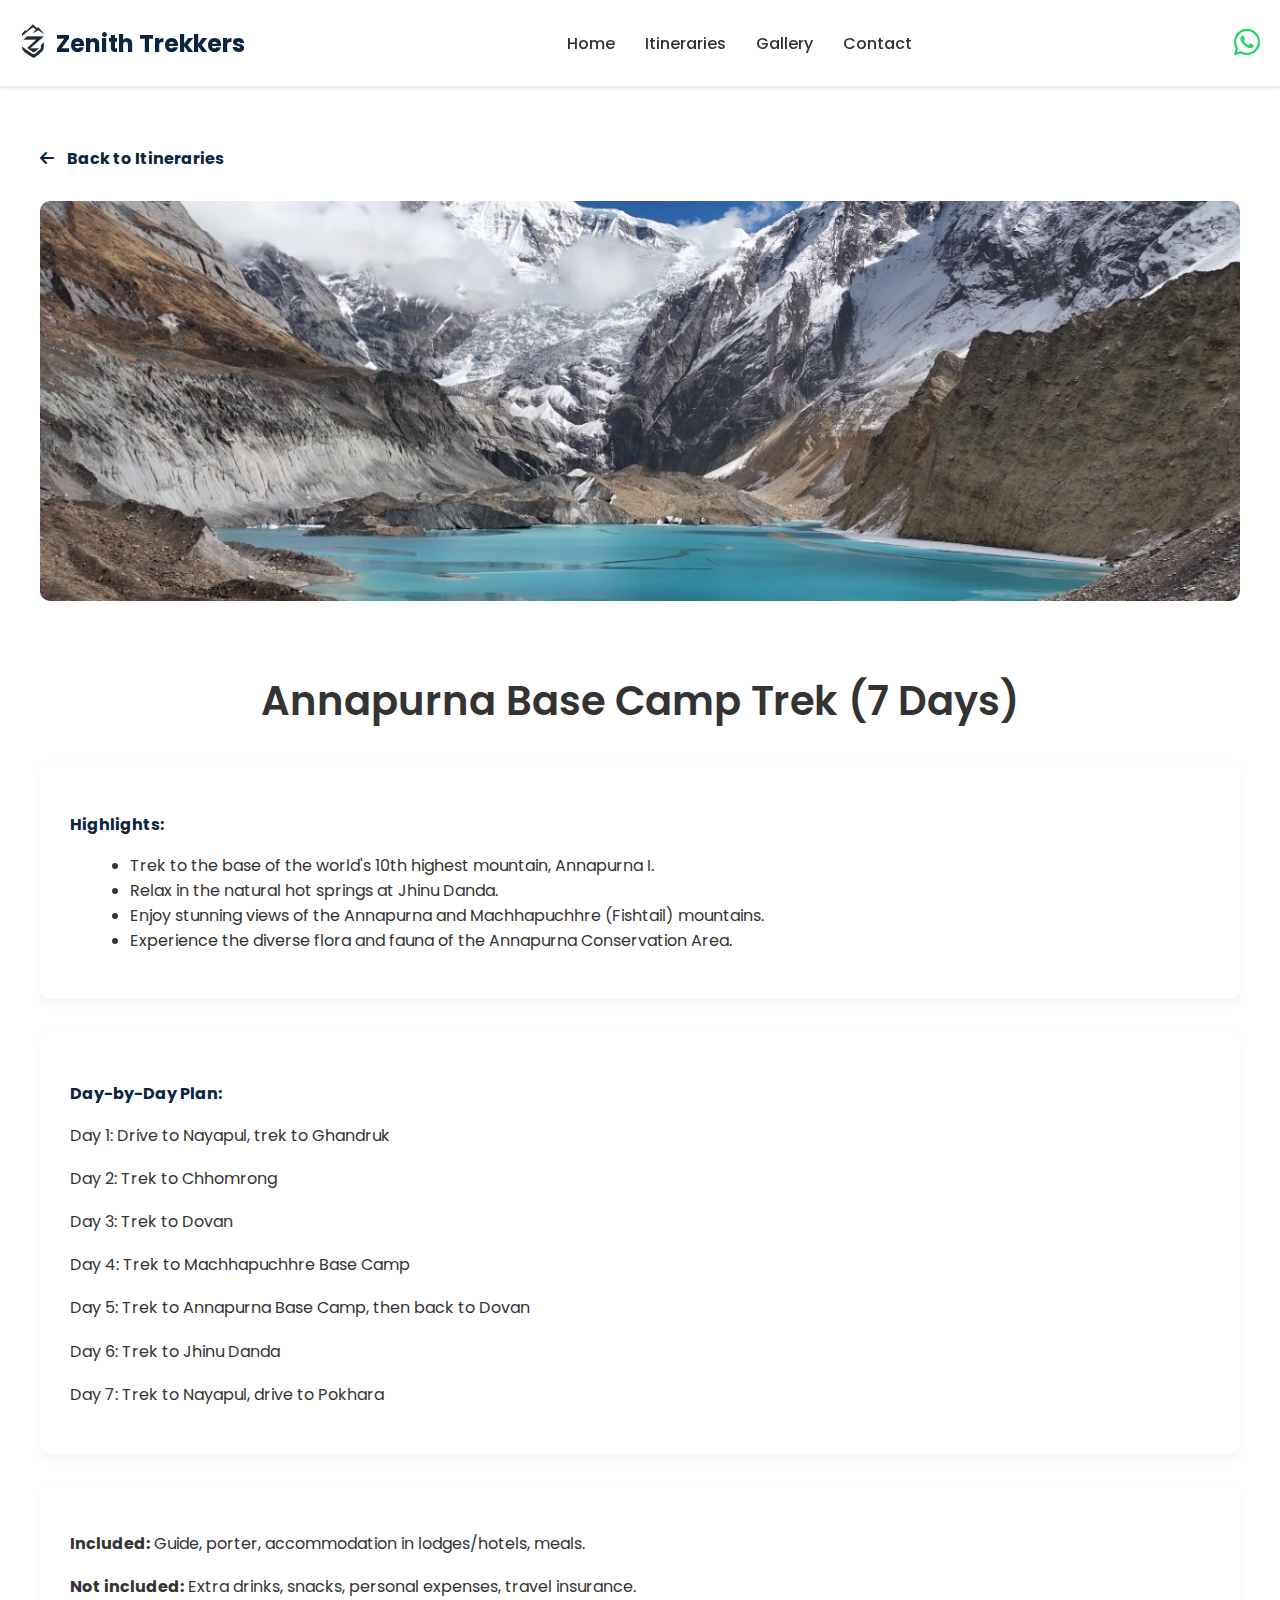
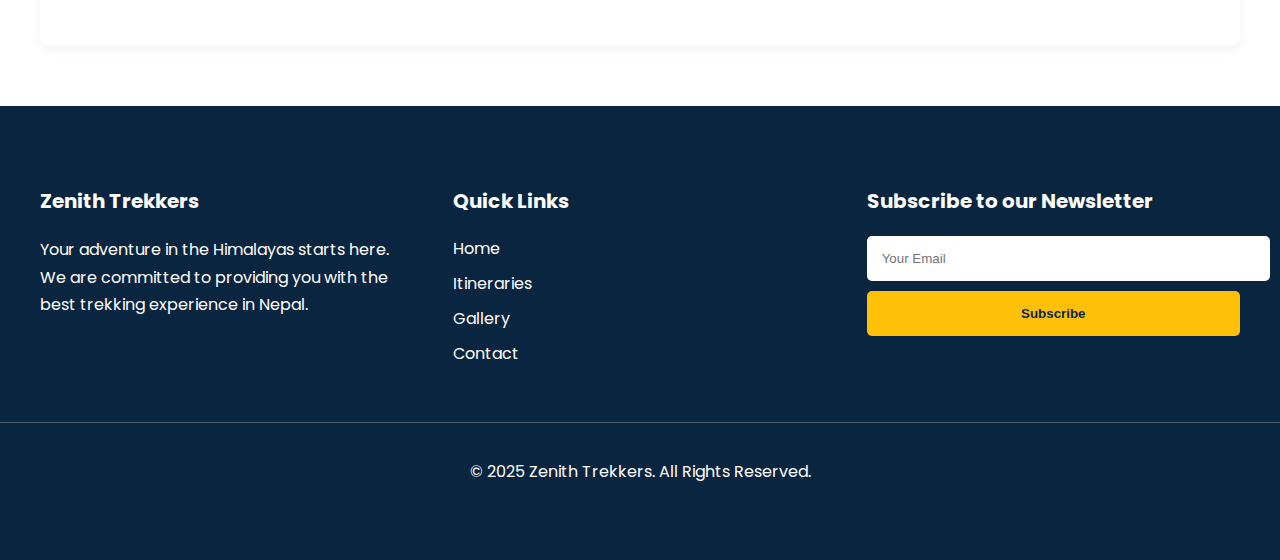
<file: annapurna-base-camp.html>
<!DOCTYPE html>
<html lang="en">
<head>
    <meta charset="UTF-8">
    <meta name="viewport" content="width=device-width, initial-scale=1.0">
    <title>Annapurna Base Camp Trek - Zenith Trekkers</title>
    <link href="https://fonts.googleapis.com/css2?family=Lato:wght@400;700&family=Poppins:wght@400;500;600;700&display=swap" rel="stylesheet">
    <link rel="stylesheet" href="css/style.css">
    <link rel="stylesheet" href="css/itineraries.css">
    <link rel="stylesheet" href="css/responsive.css">
    <link rel="stylesheet" href="https://cdnjs.cloudflare.com/ajax/libs/font-awesome/6.0.0-beta3/css/all.min.css">
    <link rel="stylesheet" href="https://cdnjs.cloudflare.com/ajax/libs/font-awesome/6.0.0-beta3/css/all.min.css">
    <link rel="icon" href="https://w7.pngwing.com/pngs/33/973/png-transparent-euclidean-mountain-icon-mountain-silhouette-black-mountain-logo-angle-text-triangle.png" type="image/png">
</head>
<body>

    <header>
        <nav>
            <div class="logo">
                <img src="assets/images/logo.png" alt="Zenith Trekkers Logo">
                Zenith Trekkers
            </div>
            <ul class="nav-links">
                <li><a href="index.html">Home</a></li>
                <li><a href="itineraries.html">Itineraries</a></li>
                <li><a href="gallery.html">Gallery</a></li>
                <li><a href="contact.html">Contact</a></li>
            </ul>
            <a href="https://wa.me/9779863328180" class="whatsapp-icon" target="_blank"><i class="fab fa-whatsapp"></i></a>
            <div class="hamburger">
                <i class="fas fa-bars"></i>
            </div>
        </nav>
    </header>

    <main>
        <section class="itinerary-detail">
            <div class="container">
                <a href="itineraries.html" class="back-arrow"><i class="fas fa-arrow-left"></i> Back to Itineraries</a>
                <img src="assets/images/annapurna_base_camp_main.jpeg" alt="Annapurna Base Camp" class="itinerary-detail-image">
                <h2>Annapurna Base Camp Trek (7 Days)</h2>
                <div class="itinerary-content">
                    <div class="itinerary-highlights">
                        <h4>Highlights:</h4>
                        <ul>
                            <li>Trek to the base of the world's 10th highest mountain, Annapurna I.</li>
                            <li>Relax in the natural hot springs at Jhinu Danda.</li>
                            <li>Enjoy stunning views of the Annapurna and Machhapuchhre (Fishtail) mountains.</li>
                            <li>Experience the diverse flora and fauna of the Annapurna Conservation Area.</li>
                        </ul>
                    </div>
                    <div class="itinerary-plan">
                        <h4>Day-by-Day Plan:</h4>
                        <p>Day 1: Drive to Nayapul, trek to Ghandruk</p>
                        <p>Day 2: Trek to Chhomrong</p>
                        <p>Day 3: Trek to Dovan</p>
                        <p>Day 4: Trek to Machhapuchhre Base Camp</p>
                        <p>Day 5: Trek to Annapurna Base Camp, then back to Dovan</p>
                        <p>Day 6: Trek to Jhinu Danda</p>
                        <p>Day 7: Trek to Nayapul, drive to Pokhara</p>
                    </div>
                    <div class="itinerary-notes">
                        <p><strong>Included:</strong> Guide, porter, accommodation in lodges/hotels, meals.</p>
                        <p><strong>Not included:</strong> Extra drinks, snacks, personal expenses, travel insurance.</p>
                    </div>
                </div>
            </div>
        </section>
    </main>

    <footer>
        <div class="container footer-container">
            <div class="footer-about">
                <h3>Zenith Trekkers</h3>
                <p>Your adventure in the Himalayas starts here. We are committed to providing you with the best trekking experience in Nepal.</p>
            </div>
            <div class="footer-links">
                <h3>Quick Links</h3>
                <ul>
                    <li><a href="index.html">Home</a></li>
                    <li><a href="itineraries.html">Itineraries</a></li>
                    <li><a href="gallery.html">Gallery</a></li>
                    <li><a href="contact.html">Contact</a></li>
                </ul>
            </div>
            <div class="footer-subscribe">
                <h3>Subscribe to our Newsletter</h3>
                <input type="email" placeholder="Your Email">
                <button>Subscribe</button>
            </div>
        </div>
        <div class="copyright">
            <p>&copy; 2025 Zenith Trekkers. All Rights Reserved.</p>
        </div>
    </footer>

    <script src="js/main.js"></script>
</body>
</html>
</file>
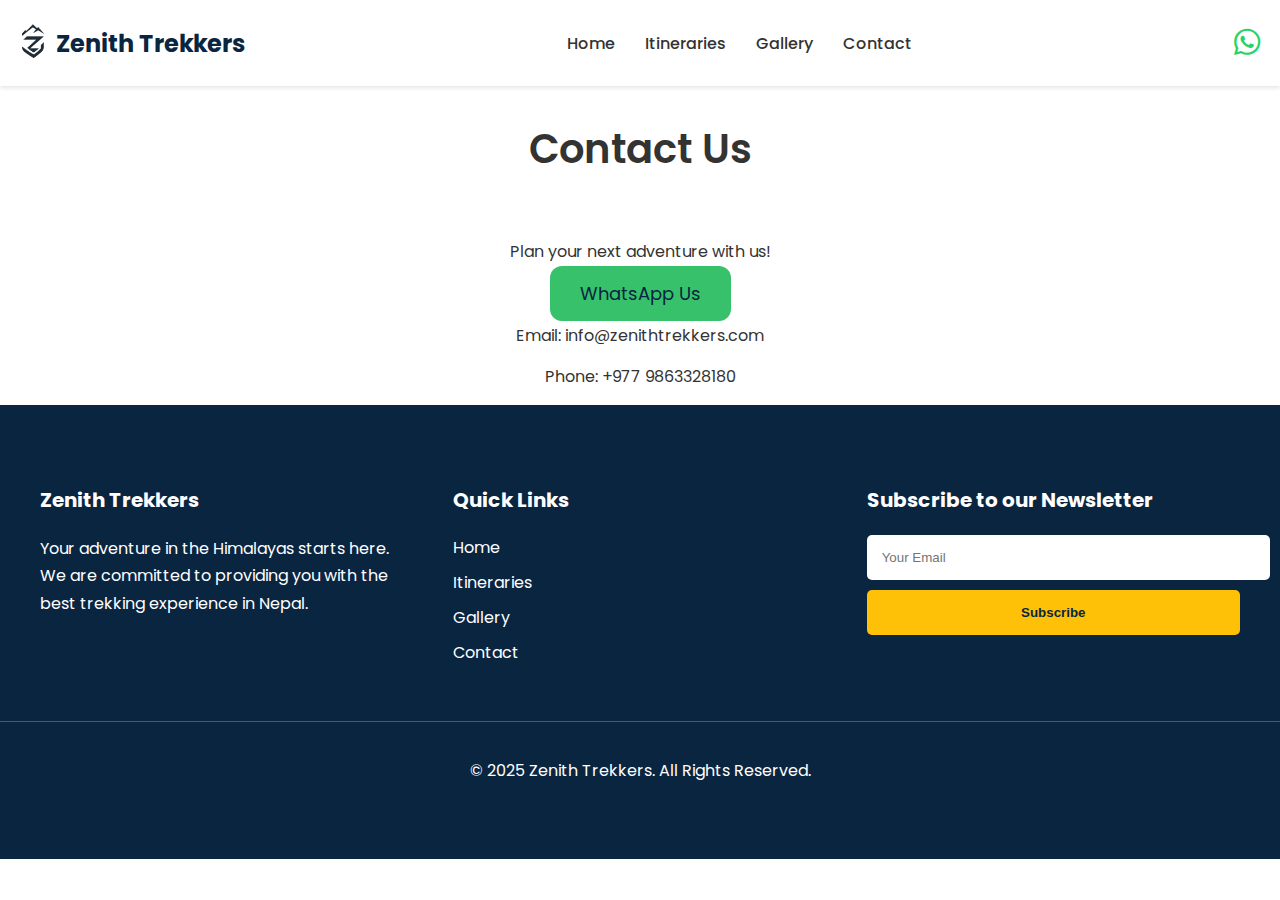
<file: contact.html>
<!DOCTYPE html>
<html lang="en">
<head>
    <meta charset="UTF-8">
    <meta name="viewport" content="width=device-width, initial-scale=1.0">
    <title>Contact Us - Zenith Trekkers</title>
    <link href="https://fonts.googleapis.com/css2?family=Lato:wght@400;700&family=Poppins:wght@400;500;600;700&display=swap" rel="stylesheet">
    <link rel="stylesheet" href="css/style.css">
    <link rel="stylesheet" href="css/contact.css">
    <link rel="stylesheet" href="css/responsive.css">
    <link rel="stylesheet" href="https://cdnjs.cloudflare.com/ajax/libs/font-awesome/6.0.0-beta3/css/all.min.css">
    <link rel="stylesheet" href="https://cdnjs.cloudflare.com/ajax/libs/font-awesome/6.0.0-beta3/css/all.min.css">
    <link rel="icon" href="https://w7.pngwing.com/pngs/33/973/png-transparent-euclidean-mountain-icon-mountain-silhouette-black-mountain-logo-angle-text-triangle.png" type="image/png">
</head>
<body>

    <header>
        <nav>
            <div class="logo">
                <img src="assets/images/logo.png" alt="Zenith Trekkers Logo">
                Zenith Trekkers
            </div>
            <ul class="nav-links">
                <li><a href="index.html">Home</a></li>
                <li><a href="itineraries.html">Itineraries</a></li>
                <li><a href="gallery.html">Gallery</a></li>
                <li><a href="contact.html">Contact</a></li>
            </ul>
            <a href="https://wa.me/9779863328180" class="whatsapp-icon" target="_blank"><i class="fab fa-whatsapp"></i></a>
            <div class="hamburger">
                <i class="fas fa-bars"></i>
            </div>
        </nav>
    </header>

    <main>
        <section class="contact">
            <div class="container">
                <h2>Contact Us</h2>
                <p>Plan your next adventure with us!</p>
                <a href="https://wa.me/9779863328180" class="cta-button" target="_blank">WhatsApp Us</a>
                <p>Email: info@zenithtrekkers.com</p>
                <p>Phone: +977 9863328180</p>
            </div>
        </section>
    </main>

    <footer>
        <div class="container footer-container">
            <div class="footer-about">
                <h3>Zenith Trekkers</h3>
                <p>Your adventure in the Himalayas starts here. We are committed to providing you with the best trekking experience in Nepal.</p>
            </div>
            <div class="footer-links">
                <h3>Quick Links</h3>
                <ul>
                    <li><a href="index.html">Home</a></li>
                    <li><a href="itineraries.html">Itineraries</a></li>
                    <li><a href="gallery.html">Gallery</a></li>
                    <li><a href="contact.html">Contact</a></li>
                </ul>
            </div>
            <div class="footer-subscribe">
                <h3>Subscribe to our Newsletter</h3>
                <input type="email" placeholder="Your Email">
                <button>Subscribe</button>
            </div>
        </div>
        <div class="copyright">
            <p>&copy; 2025 Zenith Trekkers. All Rights Reserved.</p>
        </div>
    </footer>

    <script src="js/main.js"></script>
</body>
</html>
</file>
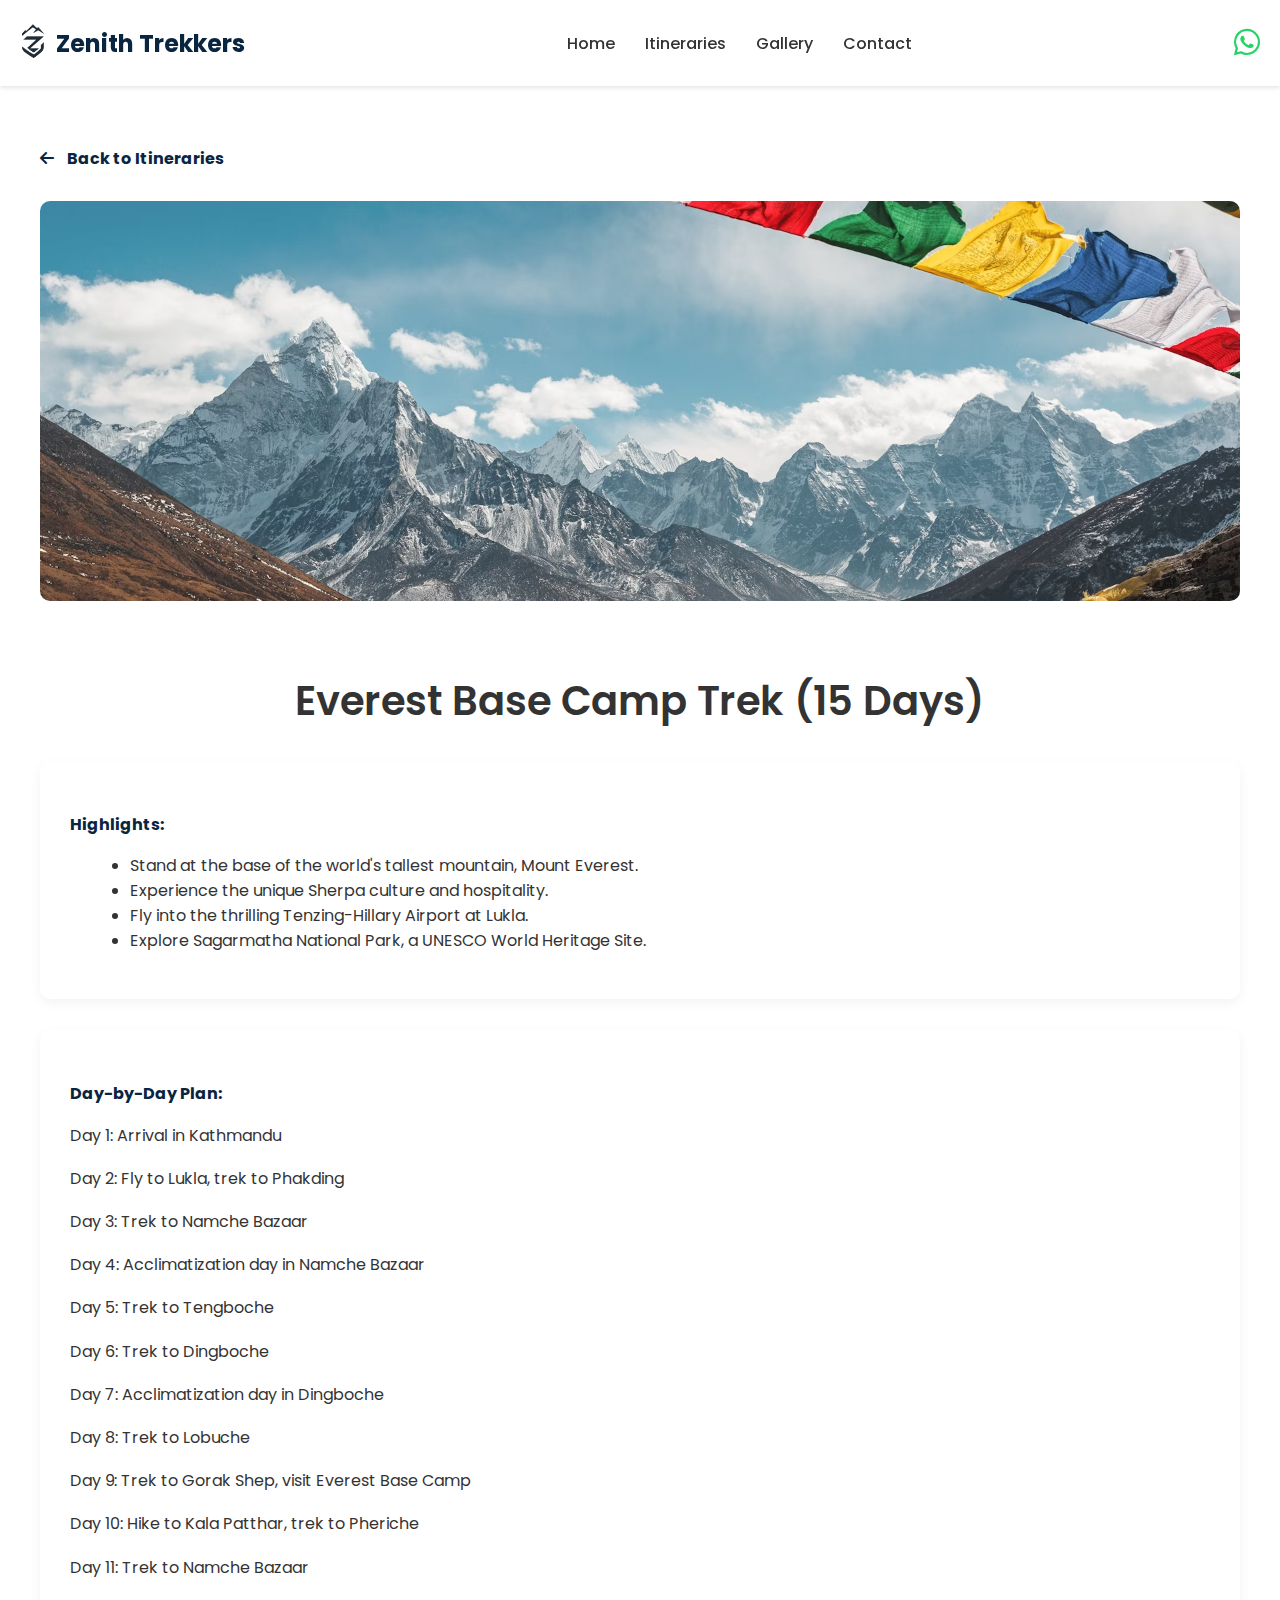
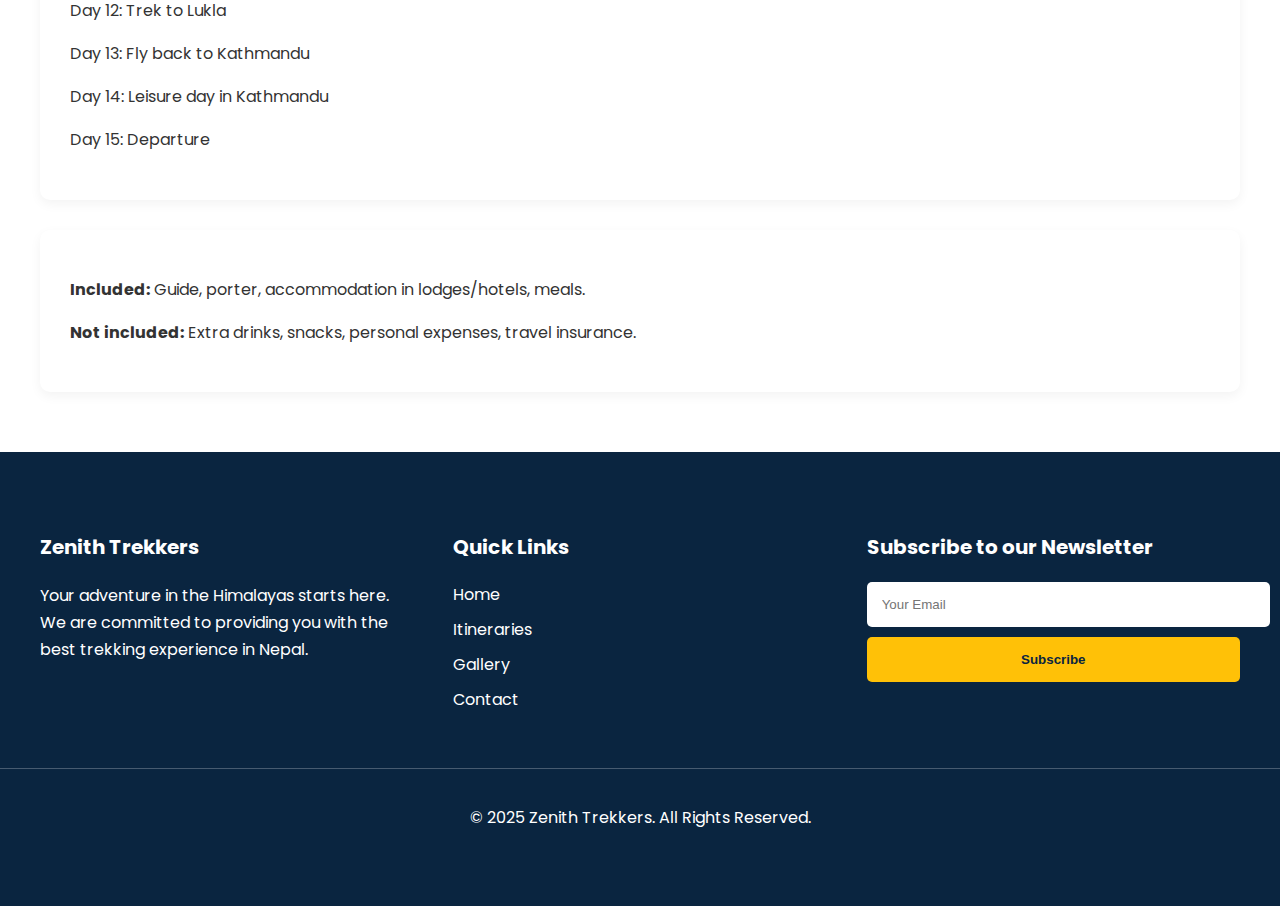
<file: everest-base-camp.html>
<!DOCTYPE html>
<html lang="en">
<head>
    <meta charset="UTF-8">
    <meta name="viewport" content="width=device-width, initial-scale=1.0">
    <title>Everest Base Camp Trek - Zenith Trekkers</title>
    <link href="https://fonts.googleapis.com/css2?family=Lato:wght@400;700&family=Poppins:wght@400;500;600;700&display=swap" rel="stylesheet">
    <link rel="stylesheet" href="css/style.css">
    <link rel="stylesheet" href="css/itineraries.css">
    <link rel="stylesheet" href="css/responsive.css">
    <link rel="stylesheet" href="https://cdnjs.cloudflare.com/ajax/libs/font-awesome/6.0.0-beta3/css/all.min.css">
    <link rel="stylesheet" href="https://cdnjs.cloudflare.com/ajax/libs/font-awesome/6.0.0-beta3/css/all.min.css">
    <link rel="icon" href="https://w7.pngwing.com/pngs/33/973/png-transparent-euclidean-mountain-icon-mountain-silhouette-black-mountain-logo-angle-text-triangle.png" type="image/png">
</head>
<body>

    <header>
        <nav>
            <div class="logo">
                <img src="assets/images/logo.png" alt="Zenith Trekkers Logo">
                Zenith Trekkers
            </div>
            <ul class="nav-links">
                <li><a href="index.html">Home</a></li>
                <li><a href="itineraries.html">Itineraries</a></li>
                <li><a href="gallery.html">Gallery</a></li>
                <li><a href="contact.html">Contact</a></li>
            </ul>
            <a href="https://wa.me/9779863328180" class="whatsapp-icon" target="_blank"><i class="fab fa-whatsapp"></i></a>
            <div class="hamburger">
                <i class="fas fa-bars"></i>
            </div>
        </nav>
    </header>

    <main>
        <section class="itinerary-detail">
            <div class="container">
                <a href="itineraries.html" class="back-arrow"><i class="fas fa-arrow-left"></i> Back to Itineraries</a>
                <img src="assets/images/everest_base_camp_main.jpeg" alt="Everest Base Camp" class="itinerary-detail-image">
                <h2>Everest Base Camp Trek (15 Days)</h2>
                <div class="itinerary-content">
                    <div class="itinerary-highlights">
                        <h4>Highlights:</h4>
                        <ul>
                            <li>Stand at the base of the world's tallest mountain, Mount Everest.</li>
                            <li>Experience the unique Sherpa culture and hospitality.</li>
                            <li>Fly into the thrilling Tenzing-Hillary Airport at Lukla.</li>
                            <li>Explore Sagarmatha National Park, a UNESCO World Heritage Site.</li>
                        </ul>
                    </div>
                    <div class="itinerary-plan">
                        <h4>Day-by-Day Plan:</h4>
                        <p>Day 1: Arrival in Kathmandu</p>
                        <p>Day 2: Fly to Lukla, trek to Phakding</p>
                        <p>Day 3: Trek to Namche Bazaar</p>
                        <p>Day 4: Acclimatization day in Namche Bazaar</p>
                        <p>Day 5: Trek to Tengboche</p>
                        <p>Day 6: Trek to Dingboche</p>
                        <p>Day 7: Acclimatization day in Dingboche</p>
                        <p>Day 8: Trek to Lobuche</p>
                        <p>Day 9: Trek to Gorak Shep, visit Everest Base Camp</p>
                        <p>Day 10: Hike to Kala Patthar, trek to Pheriche</p>
                        <p>Day 11: Trek to Namche Bazaar</p>
                        <p>Day 12: Trek to Lukla</p>
                        <p>Day 13: Fly back to Kathmandu</p>
                        <p>Day 14: Leisure day in Kathmandu</p>
                        <p>Day 15: Departure</p>
                    </div>
                    <div class="itinerary-notes">
                        <p><strong>Included:</strong> Guide, porter, accommodation in lodges/hotels, meals.</p>
                        <p><strong>Not included:</strong> Extra drinks, snacks, personal expenses, travel insurance.</p>
                    </div>
                </div>
            </div>
        </section>
    </main>

    <footer>
        <div class="container footer-container">
            <div class="footer-about">
                <h3>Zenith Trekkers</h3>
                <p>Your adventure in the Himalayas starts here. We are committed to providing you with the best trekking experience in Nepal.</p>
            </div>
            <div class="footer-links">
                <h3>Quick Links</h3>
                <ul>
                    <li><a href="index.html">Home</a></li>
                    <li><a href="itineraries.html">Itineraries</a></li>
                    <li><a href="gallery.html">Gallery</a></li>
                    <li><a href="contact.html">Contact</a></li>
                </ul>
            </div>
            <div class="footer-subscribe">
                <h3>Subscribe to our Newsletter</h3>
                <input type="email" placeholder="Your Email">
                <button>Subscribe</button>
            </div>
        </div>
        <div class="copyright">
            <p>&copy; 2025 Zenith Trekkers. All Rights Reserved.</p>
        </div>
    </footer>

    <script src="js/main.js"></script>
</body>
</html>
</file>
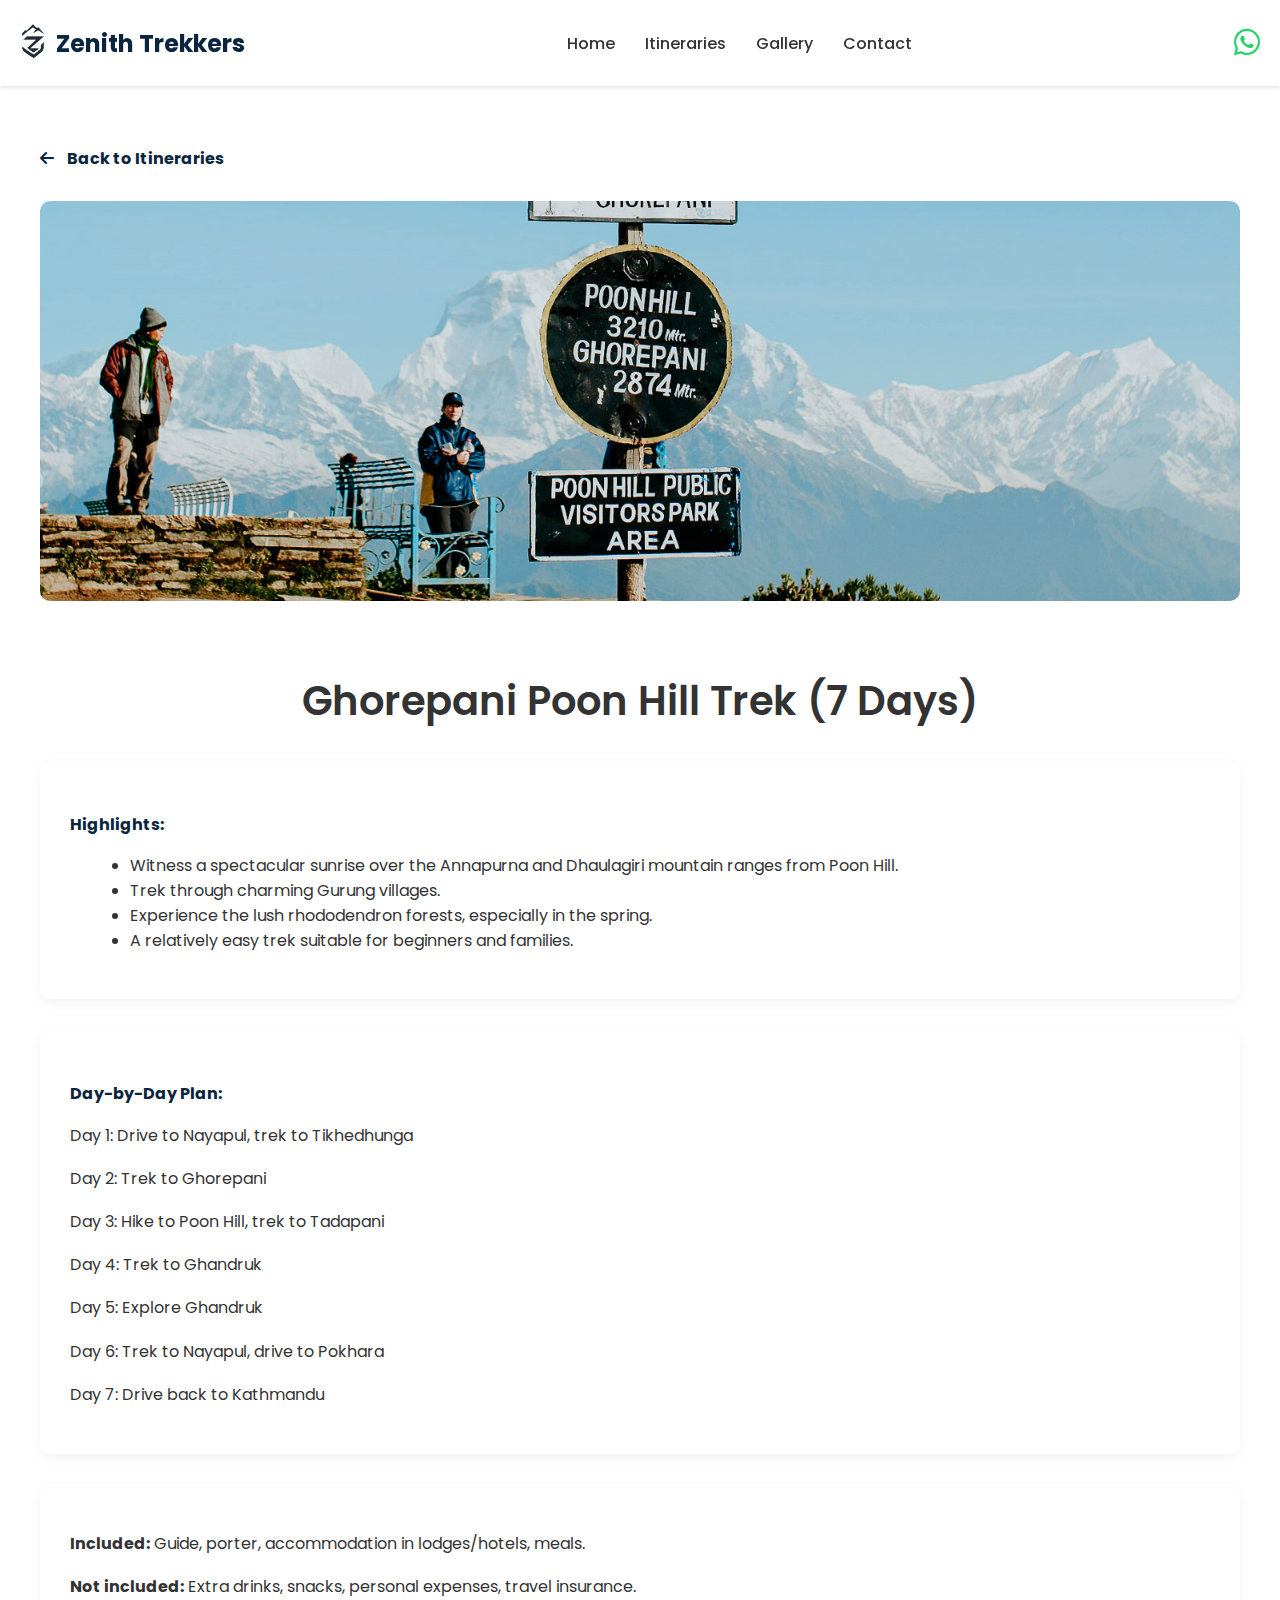
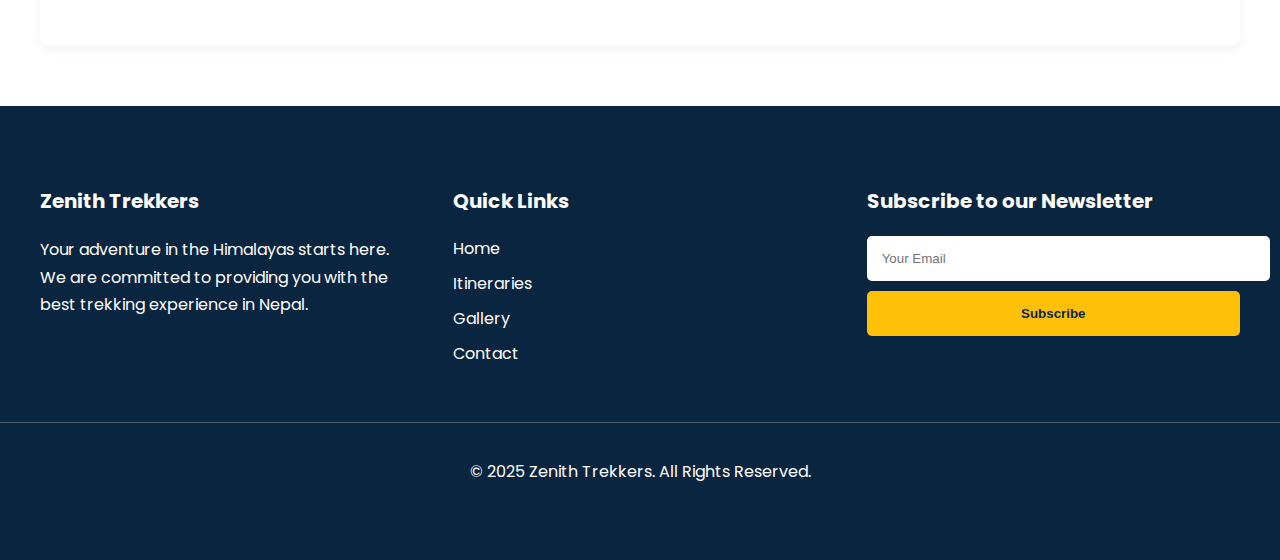
<file: ghorepani-poon-hill.html>
<!DOCTYPE html>
<html lang="en">
<head>
    <meta charset="UTF-8">
    <meta name="viewport" content="width=device-width, initial-scale=1.0">
    <title>Ghorepani Poon Hill Trek - Zenith Trekkers</title>
    <link href="https://fonts.googleapis.com/css2?family=Lato:wght@400;700&family=Poppins:wght@400;500;600;700&display=swap" rel="stylesheet">
    <link rel="stylesheet" href="css/style.css">
    <link rel="stylesheet" href="css/itineraries.css">
    <link rel="stylesheet" href="css/responsive.css">
    <link rel="stylesheet" href="https://cdnjs.cloudflare.com/ajax/libs/font-awesome/6.0.0-beta3/css/all.min.css">
    <link rel="stylesheet" href="https://cdnjs.cloudflare.com/ajax/libs/font-awesome/6.0.0-beta3/css/all.min.css">
    <link rel="icon" href="https://w7.pngwing.com/pngs/33/973/png-transparent-euclidean-mountain-icon-mountain-silhouette-black-mountain-logo-angle-text-triangle.png" type="image/png">
</head>
<body>

    <header>
        <nav>
            <div class="logo">
                <img src="assets/images/logo.png" alt="Zenith Trekkers Logo">
                Zenith Trekkers
            </div>
            <ul class="nav-links">
                <li><a href="index.html">Home</a></li>
                <li><a href="itineraries.html">Itineraries</a></li>
                <li><a href="gallery.html">Gallery</a></li>
                <li><a href="contact.html">Contact</a></li>
            </ul>
            <a href="https://wa.me/9779863328180" class="whatsapp-icon" target="_blank"><i class="fab fa-whatsapp"></i></a>
            <div class="hamburger">
                <i class="fas fa-bars"></i>
            </div>
        </nav>
    </header>

    <main>
        <section class="itinerary-detail">
            <div class="container">
                <a href="itineraries.html" class="back-arrow"><i class="fas fa-arrow-left"></i> Back to Itineraries</a>
                <img src="assets/images/ghorepani_poonhill_main.jpg" alt="Ghorepani Poon Hill" class="itinerary-detail-image">
                <h2>Ghorepani Poon Hill Trek (7 Days)</h2>
                <div class="itinerary-content">
                    <div class="itinerary-highlights">
                        <h4>Highlights:</h4>
                        <ul>
                            <li>Witness a spectacular sunrise over the Annapurna and Dhaulagiri mountain ranges from Poon Hill.</li>
                            <li>Trek through charming Gurung villages.</li>
                            <li>Experience the lush rhododendron forests, especially in the spring.</li>
                            <li>A relatively easy trek suitable for beginners and families.</li>
                        </ul>
                    </div>
                    <div class="itinerary-plan">
                        <h4>Day-by-Day Plan:</h4>
                        <p>Day 1: Drive to Nayapul, trek to Tikhedhunga</p>
                        <p>Day 2: Trek to Ghorepani</p>
                        <p>Day 3: Hike to Poon Hill, trek to Tadapani</p>
                        <p>Day 4: Trek to Ghandruk</p>
                        <p>Day 5: Explore Ghandruk</p>
                        <p>Day 6: Trek to Nayapul, drive to Pokhara</p>
                        <p>Day 7: Drive back to Kathmandu</p>
                    </div>
                    <div class="itinerary-notes">
                        <p><strong>Included:</strong> Guide, porter, accommodation in lodges/hotels, meals.</p>
                        <p><strong>Not included:</strong> Extra drinks, snacks, personal expenses, travel insurance.</p>
                    </div>
                </div>
            </div>
        </section>
    </main>

    <footer>
        <div class="container footer-container">
            <div class="footer-about">
                <h3>Zenith Trekkers</h3>
                <p>Your adventure in the Himalayas starts here. We are committed to providing you with the best trekking experience in Nepal.</p>
            </div>
            <div class="footer-links">
                <h3>Quick Links</h3>
                <ul>
                    <li><a href="index.html">Home</a></li>
                    <li><a href="itineraries.html">Itineraries</a></li>
                    <li><a href="gallery.html">Gallery</a></li>
                    <li><a href="contact.html">Contact</a></li>
                </ul>
            </div>
            <div class="footer-subscribe">
                <h3>Subscribe to our Newsletter</h3>
                <input type="email" placeholder="Your Email">
                <button>Subscribe</button>
            </div>
        </div>
        <div class="copyright">
            <p>&copy; 2025 Zenith Trekkers. All Rights Reserved.</p>
        </div>
    </footer>

    <script src="js/main.js"></script>
</body>
</html>
</file>
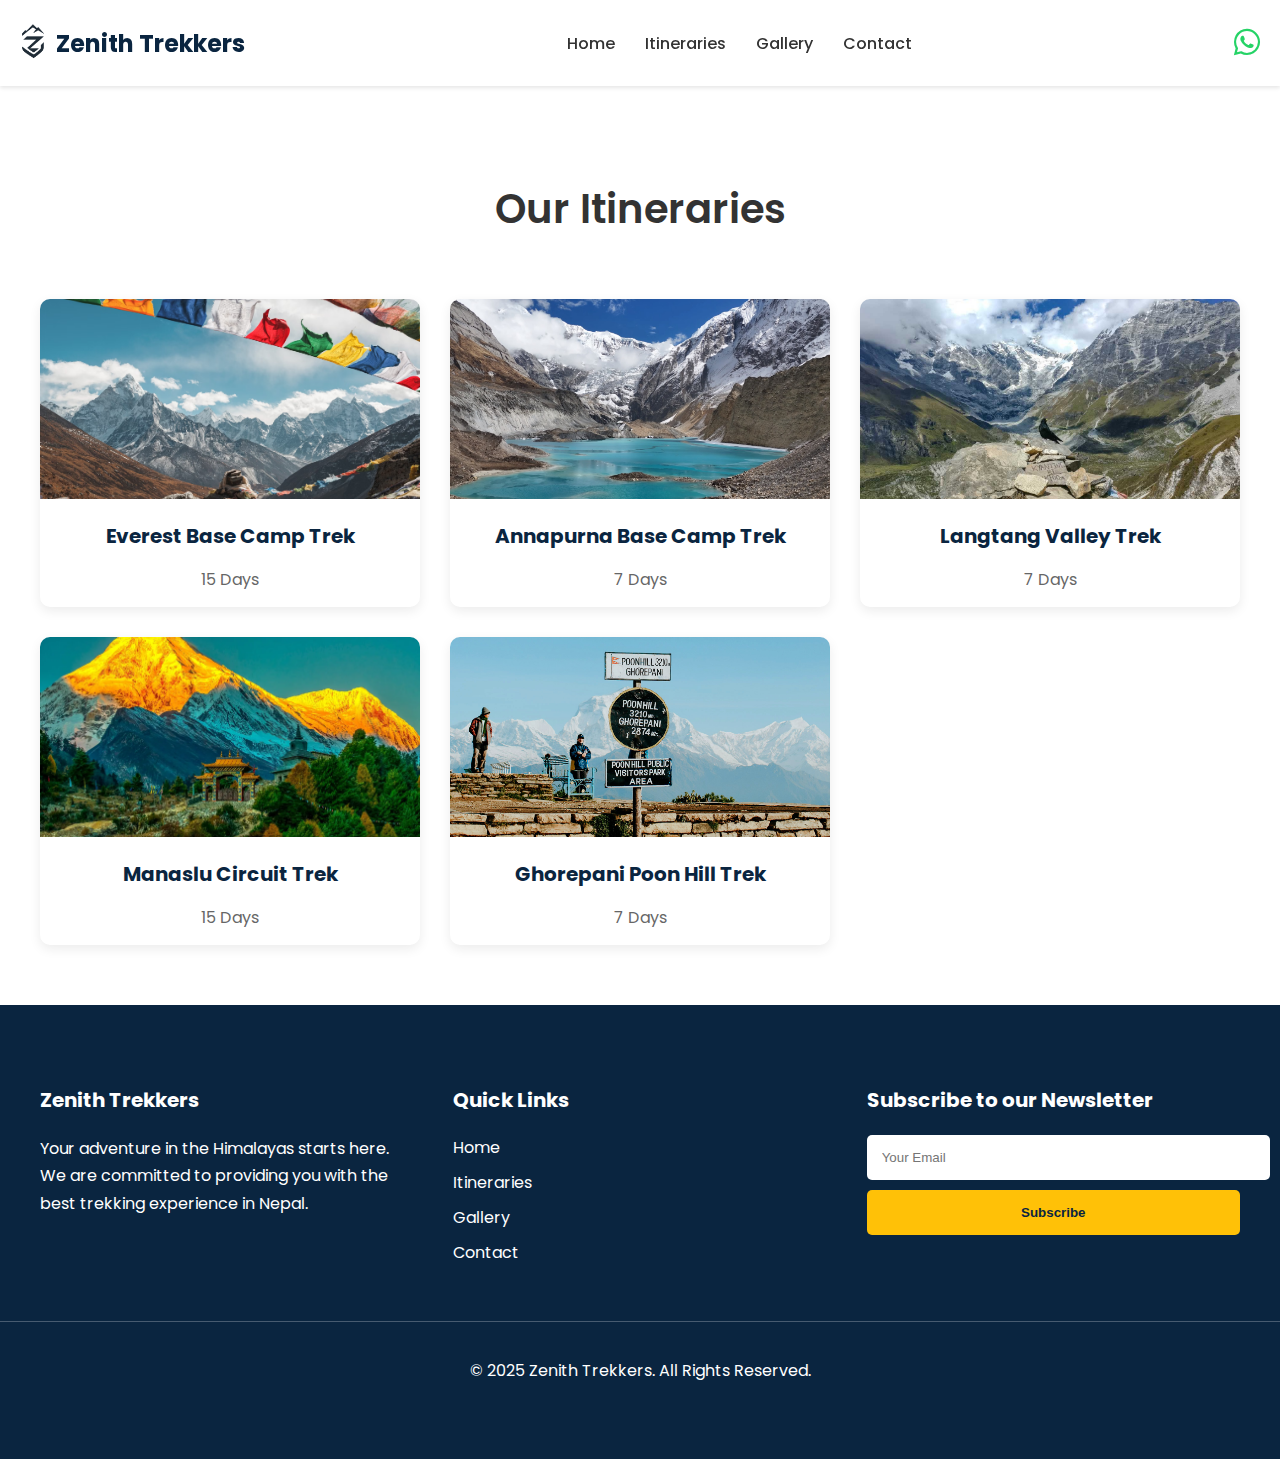
<file: itineraries.html>
<!DOCTYPE html>
<html lang="en">
<head>
    <meta charset="UTF-8">
    <meta name="viewport" content="width=device-width, initial-scale=1.0">
    <title>Itineraries - Zenith Trekkers</title>
    <link href="https://fonts.googleapis.com/css2?family=Lato:wght@400;700&family=Poppins:wght@400;500;600;700&display=swap" rel="stylesheet">
    <link rel="stylesheet" href="css/style.css">
    <link rel="stylesheet" href="css/itineraries.css">
    <link rel="stylesheet" href="css/responsive.css">
    <link rel="stylesheet" href="https://cdnjs.cloudflare.com/ajax/libs/font-awesome/6.0.0-beta3/css/all.min.css">
    <link rel="stylesheet" href="https://cdnjs.cloudflare.com/ajax/libs/font-awesome/6.0.0-beta3/css/all.min.css">
    <link rel="icon" href="https://w7.pngwing.com/pngs/33/973/png-transparent-euclidean-mountain-icon-mountain-silhouette-black-mountain-logo-angle-text-triangle.png" type="image/png">
</head>
<body>

    <header>
        <nav>
            <div class="logo">
                <img src="assets/images/logo.png" alt="Zenith Trekkers Logo">
                Zenith Trekkers
            </div>
            <ul class="nav-links">
                <li><a href="index.html">Home</a></li>
                <li><a href="itineraries.html">Itineraries</a></li>
                <li><a href="gallery.html">Gallery</a></li>
                <li><a href="contact.html">Contact</a></li>
            </ul>
            <a href="https://wa.me/9779863328180" class="whatsapp-icon" target="_blank"><i class="fab fa-whatsapp"></i></a>
            <div class="hamburger">
                <i class="fas fa-bars"></i>
            </div>
        </nav>
    </header>

    <main>
        <section class="itineraries">
            <div class="container">
                <h2>Our Itineraries</h2>
                <div class="itinerary-grid">
                    <a href="everest-base-camp.html" class="itinerary-summary-card">
                        <img src="assets/images/everest_base_camp_main.jpeg" alt="Everest Base Camp Trek">
                        <h3>Everest Base Camp Trek</h3>
                        <p>15 Days</p>
                    </a>
                    <a href="annapurna-base-camp.html" class="itinerary-summary-card">
                        <img src="assets/images/annapurna_base_camp_main.jpeg" alt="Annapurna Base Camp Trek">
                        <h3>Annapurna Base Camp Trek</h3>
                        <p>7 Days</p>
                    </a>
                    <a href="langtang-valley.html" class="itinerary-summary-card">
                        <img src="assets/images/langtang_trek_main.jpg" alt="Langtang Valley Trek">
                        <h3>Langtang Valley Trek</h3>
                        <p>7 Days</p>
                    </a>
                    <a href="manaslu-circuit.html" class="itinerary-summary-card">
                        <img src="assets/images/manaslu_circuit_trek_main.jpeg" alt="Manaslu Circuit Trek">
                        <h3>Manaslu Circuit Trek</h3>
                        <p>15 Days</p>
                    </a>
                    <a href="ghorepani-poon-hill.html" class="itinerary-summary-card">
                        <img src="assets/images/ghorepani_poonhill_main.jpg" alt="Ghorepani Poon Hill Trek">
                        <h3>Ghorepani Poon Hill Trek</h3>
                        <p>7 Days</p>
                    </a>
                </div>
            </div>
        </section>
    </main>

    <footer>
        <div class="container footer-container">
            <div class="footer-about">
                <h3>Zenith Trekkers</h3>
                <p>Your adventure in the Himalayas starts here. We are committed to providing you with the best trekking experience in Nepal.</p>
            </div>
            <div class="footer-links">
                <h3>Quick Links</h3>
                <ul>
                    <li><a href="index.html">Home</a></li>
                    <li><a href="itineraries.html">Itineraries</a></li>
                    <li><a href="gallery.html">Gallery</a></li>
                    <li><a href="contact.html">Contact</a></li>
                </ul>
            </div>
            <div class="footer-subscribe">
                <h3>Subscribe to our Newsletter</h3>
                <input type="email" placeholder="Your Email">
                <button>Subscribe</button>
            </div>
        </div>
        <div class="copyright">
            <p>&copy; 2025 Zenith Trekkers. All Rights Reserved.</p>
        </div>
    </footer>

    <script src="js/main.js"></script>
    <script src="js/main.js"></script>
</body>
</html>
</file>
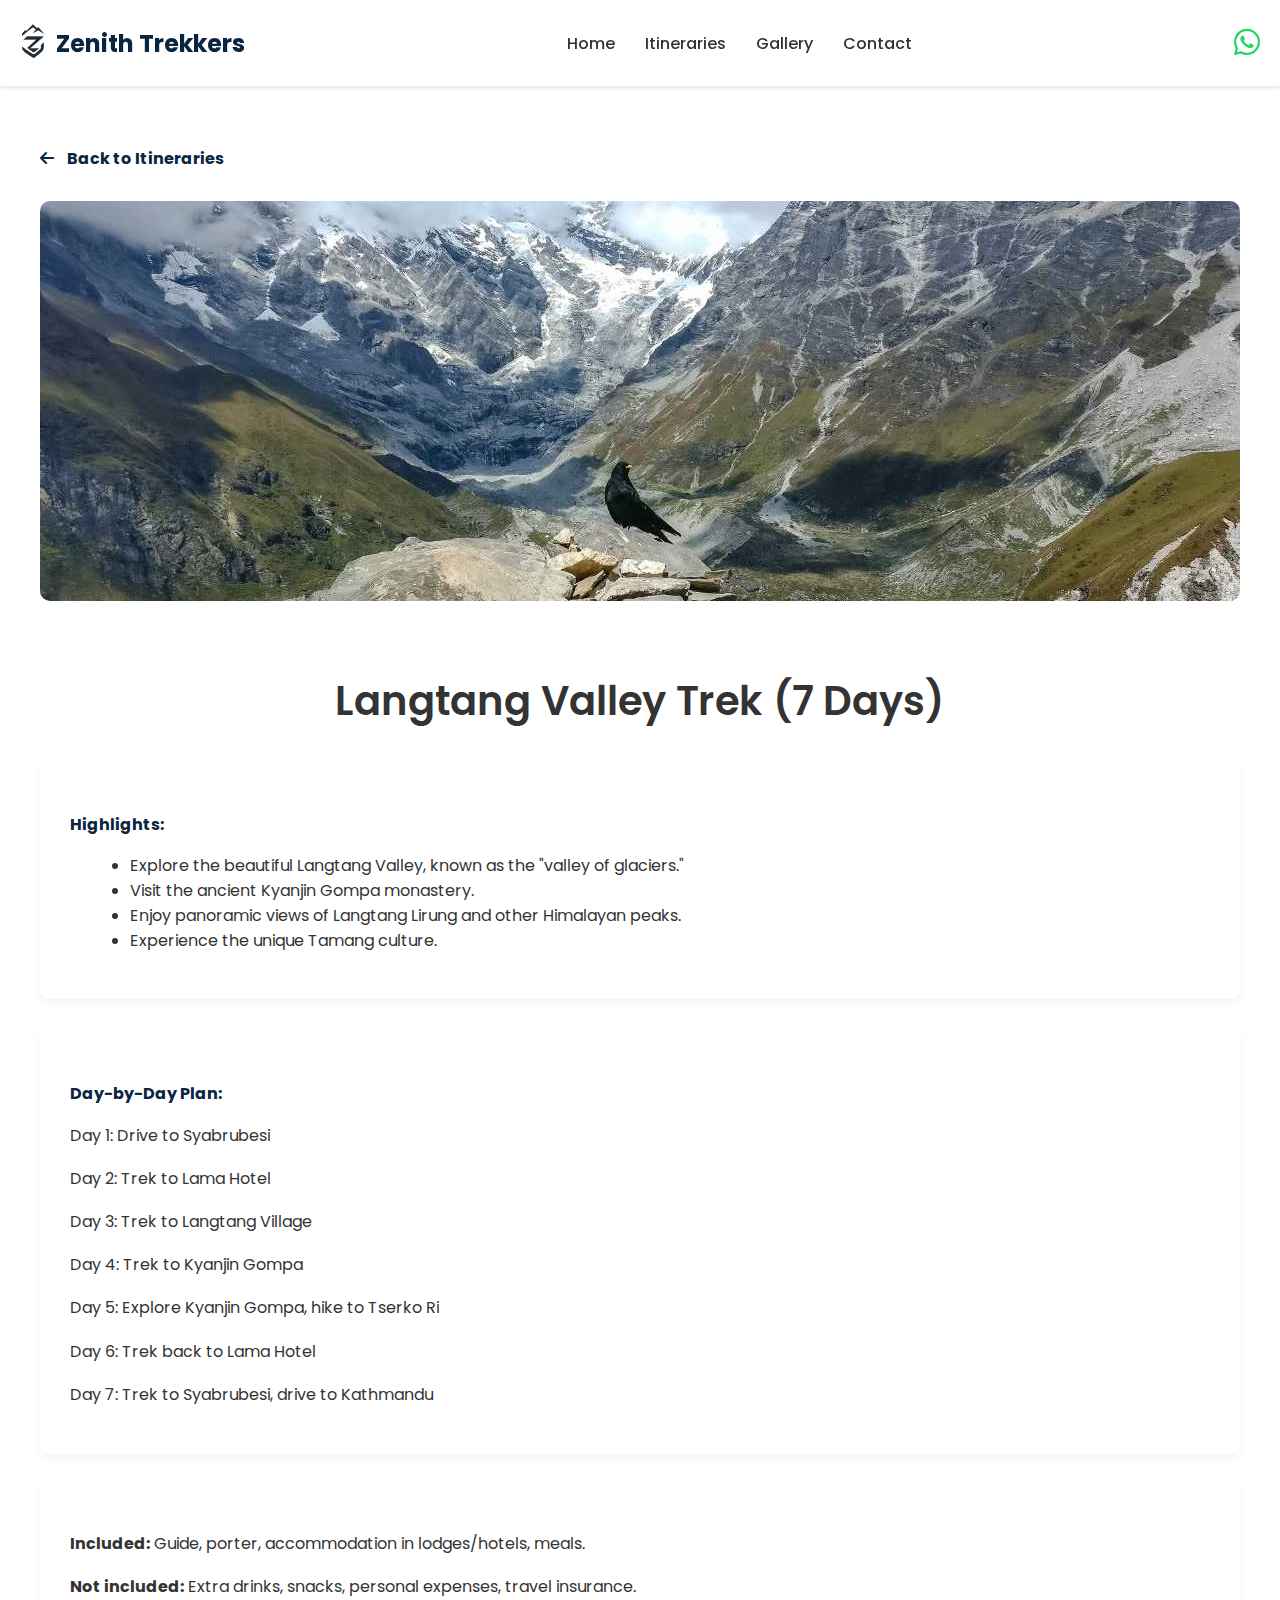
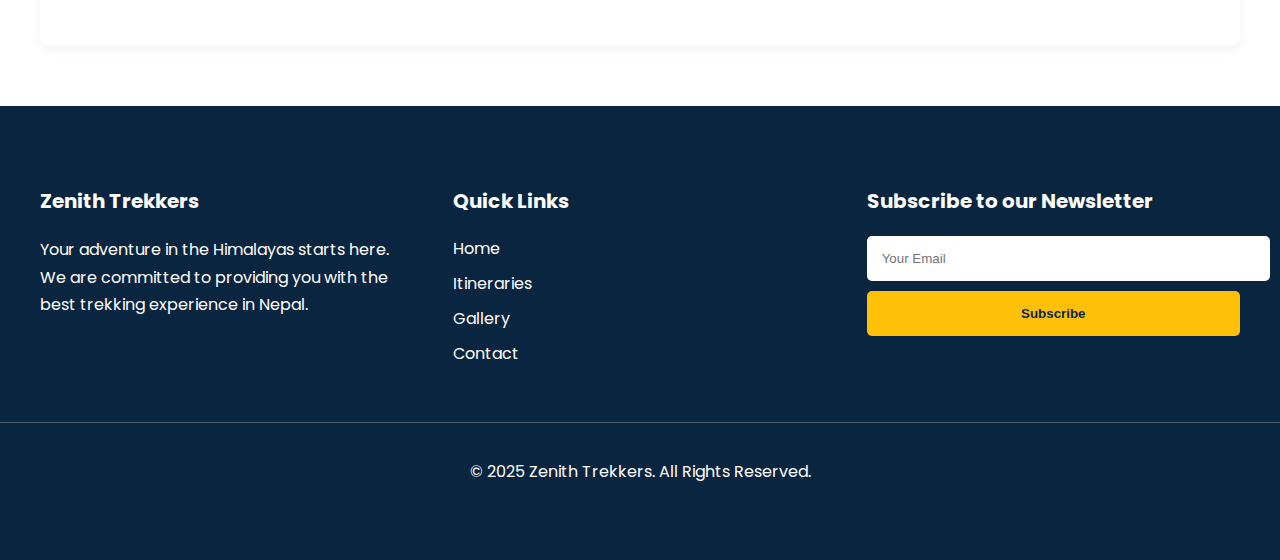
<file: langtang-valley.html>
<!DOCTYPE html>
<html lang="en">
<head>
    <meta charset="UTF-8">
    <meta name="viewport" content="width=device-width, initial-scale=1.0">
    <title>Langtang Valley Trek - Zenith Trekkers</title>
    <link href="https://fonts.googleapis.com/css2?family=Lato:wght@400;700&family=Poppins:wght@400;500;600;700&display=swap" rel="stylesheet">
    <link rel="stylesheet" href="css/style.css">
    <link rel="stylesheet" href="css/itineraries.css">
    <link rel="stylesheet" href="css/responsive.css">
    <link rel="stylesheet" href="https://cdnjs.cloudflare.com/ajax/libs/font-awesome/6.0.0-beta3/css/all.min.css">
    <link rel="stylesheet" href="https://cdnjs.cloudflare.com/ajax/libs/font-awesome/6.0.0-beta3/css/all.min.css">
    <link rel="icon" href="https://w7.pngwing.com/pngs/33/973/png-transparent-euclidean-mountain-icon-mountain-silhouette-black-mountain-logo-angle-text-triangle.png" type="image/png">
</head>
<body>

    <header>
        <nav>
            <div class="logo">
                <img src="assets/images/logo.png" alt="Zenith Trekkers Logo">
                Zenith Trekkers
            </div>
            <ul class="nav-links">
                <li><a href="index.html">Home</a></li>
                <li><a href="itineraries.html">Itineraries</a></li>
                <li><a href="gallery.html">Gallery</a></li>
                <li><a href="contact.html">Contact</a></li>
            </ul>
            <a href="https://wa.me/9779863328180" class="whatsapp-icon" target="_blank"><i class="fab fa-whatsapp"></i></a>
            <div class="hamburger">
                <i class="fas fa-bars"></i>
            </div>
        </nav>
    </header>

    <main>
        <section class="itinerary-detail">
            <div class="container">
                <a href="itineraries.html" class="back-arrow"><i class="fas fa-arrow-left"></i> Back to Itineraries</a>
                <img src="assets/images/langtang_trek_main.jpg" alt="Langtang Valley" class="itinerary-detail-image">
                <h2>Langtang Valley Trek (7 Days)</h2>
                <div class="itinerary-content">
                    <div class="itinerary-highlights">
                        <h4>Highlights:</h4>
                        <ul>
                            <li>Explore the beautiful Langtang Valley, known as the "valley of glaciers."</li>
                            <li>Visit the ancient Kyanjin Gompa monastery.</li>
                            <li>Enjoy panoramic views of Langtang Lirung and other Himalayan peaks.</li>
                            <li>Experience the unique Tamang culture.</li>
                        </ul>
                    </div>
                    <div class="itinerary-plan">
                        <h4>Day-by-Day Plan:</h4>
                        <p>Day 1: Drive to Syabrubesi</p>
                        <p>Day 2: Trek to Lama Hotel</p>
                        <p>Day 3: Trek to Langtang Village</p>
                        <p>Day 4: Trek to Kyanjin Gompa</p>
                        <p>Day 5: Explore Kyanjin Gompa, hike to Tserko Ri</p>
                        <p>Day 6: Trek back to Lama Hotel</p>
                        <p>Day 7: Trek to Syabrubesi, drive to Kathmandu</p>
                    </div>
                    <div class="itinerary-notes">
                        <p><strong>Included:</strong> Guide, porter, accommodation in lodges/hotels, meals.</p>
                        <p><strong>Not included:</strong> Extra drinks, snacks, personal expenses, travel insurance.</p>
                    </div>
                </div>
            </div>
        </section>
    </main>

    <footer>
        <div class="container footer-container">
            <div class="footer-about">
                <h3>Zenith Trekkers</h3>
                <p>Your adventure in the Himalayas starts here. We are committed to providing you with the best trekking experience in Nepal.</p>
            </div>
            <div class="footer-links">
                <h3>Quick Links</h3>
                <ul>
                    <li><a href="index.html">Home</a></li>
                    <li><a href="itineraries.html">Itineraries</a></li>
                    <li><a href="gallery.html">Gallery</a></li>
                    <li><a href="contact.html">Contact</a></li>
                </ul>
            </div>
            <div class="footer-subscribe">
                <h3>Subscribe to our Newsletter</h3>
                <input type="email" placeholder="Your Email">
                <button>Subscribe</button>
            </div>
        </div>
        <div class="copyright">
            <p>&copy; 2025 Zenith Trekkers. All Rights Reserved.</p>
        </div>
    </footer>

    <script src="js/main.js"></script>
</body>
</html>
</file>
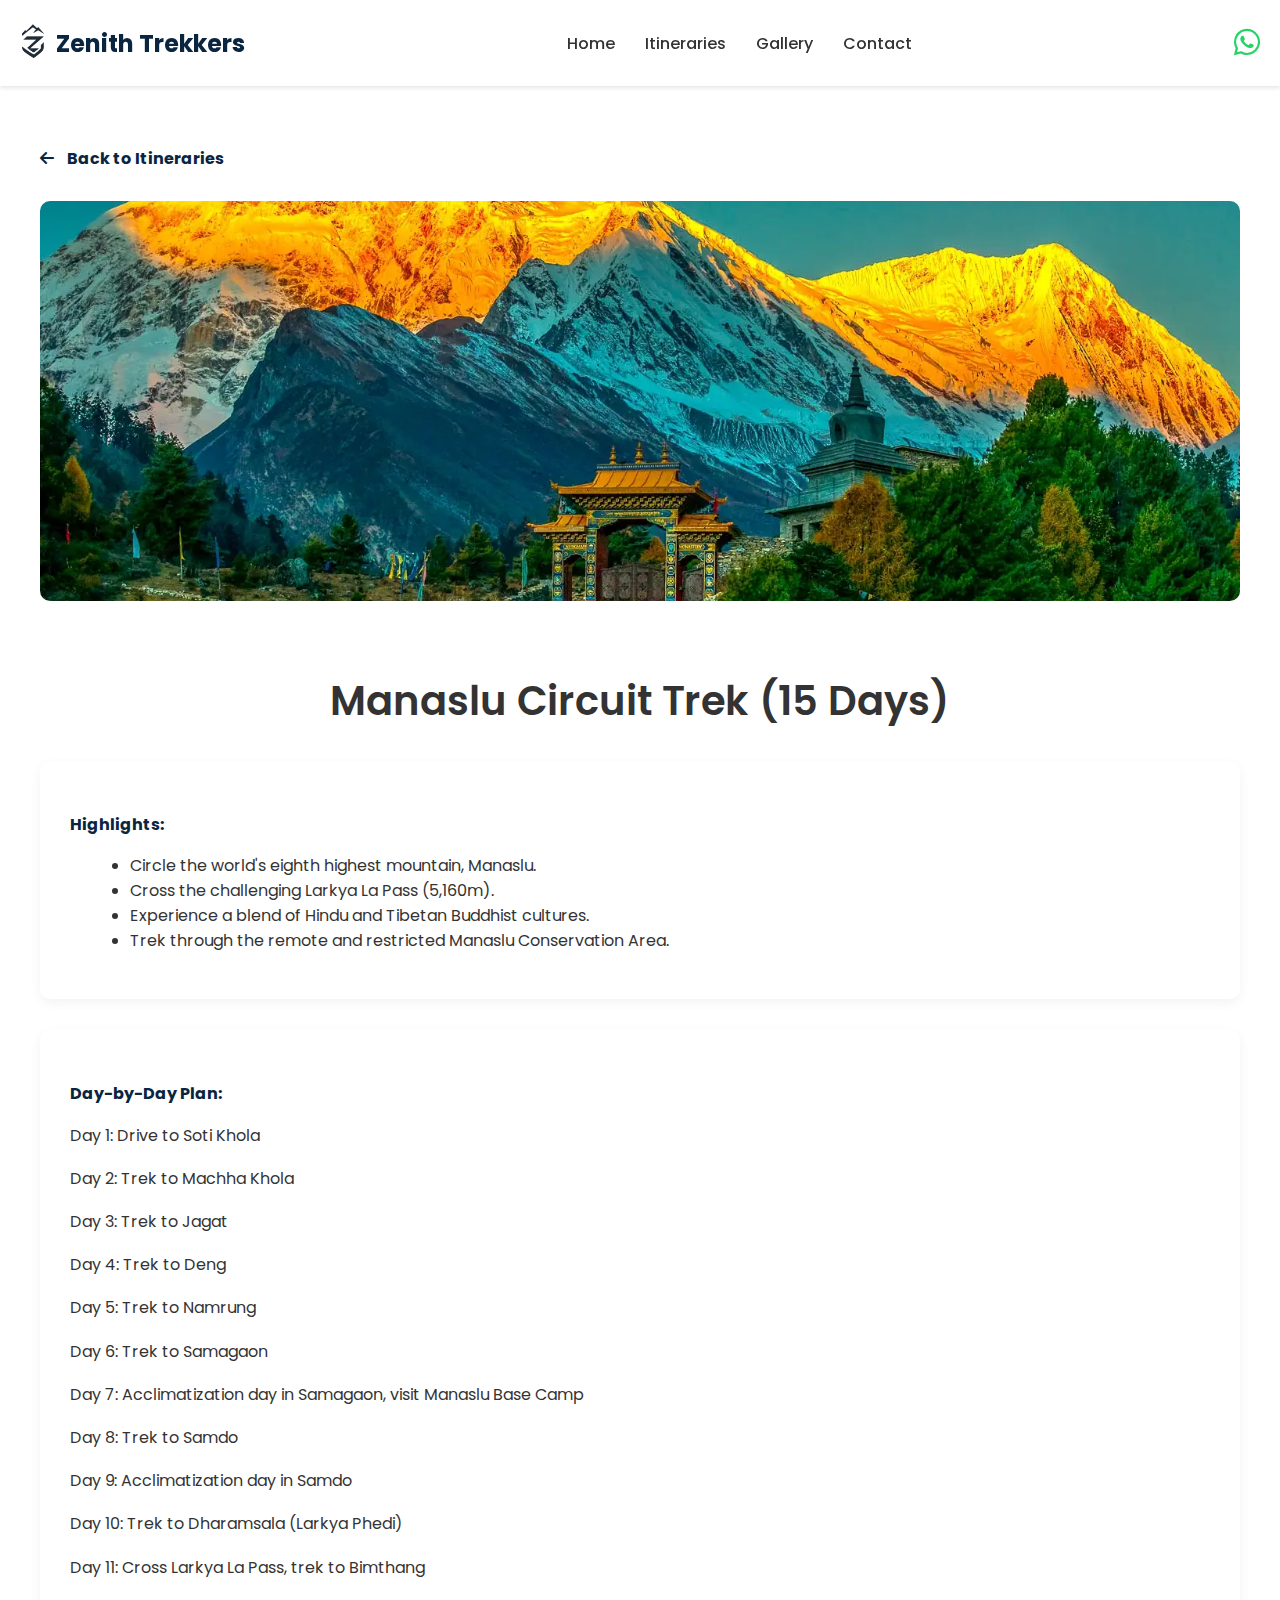
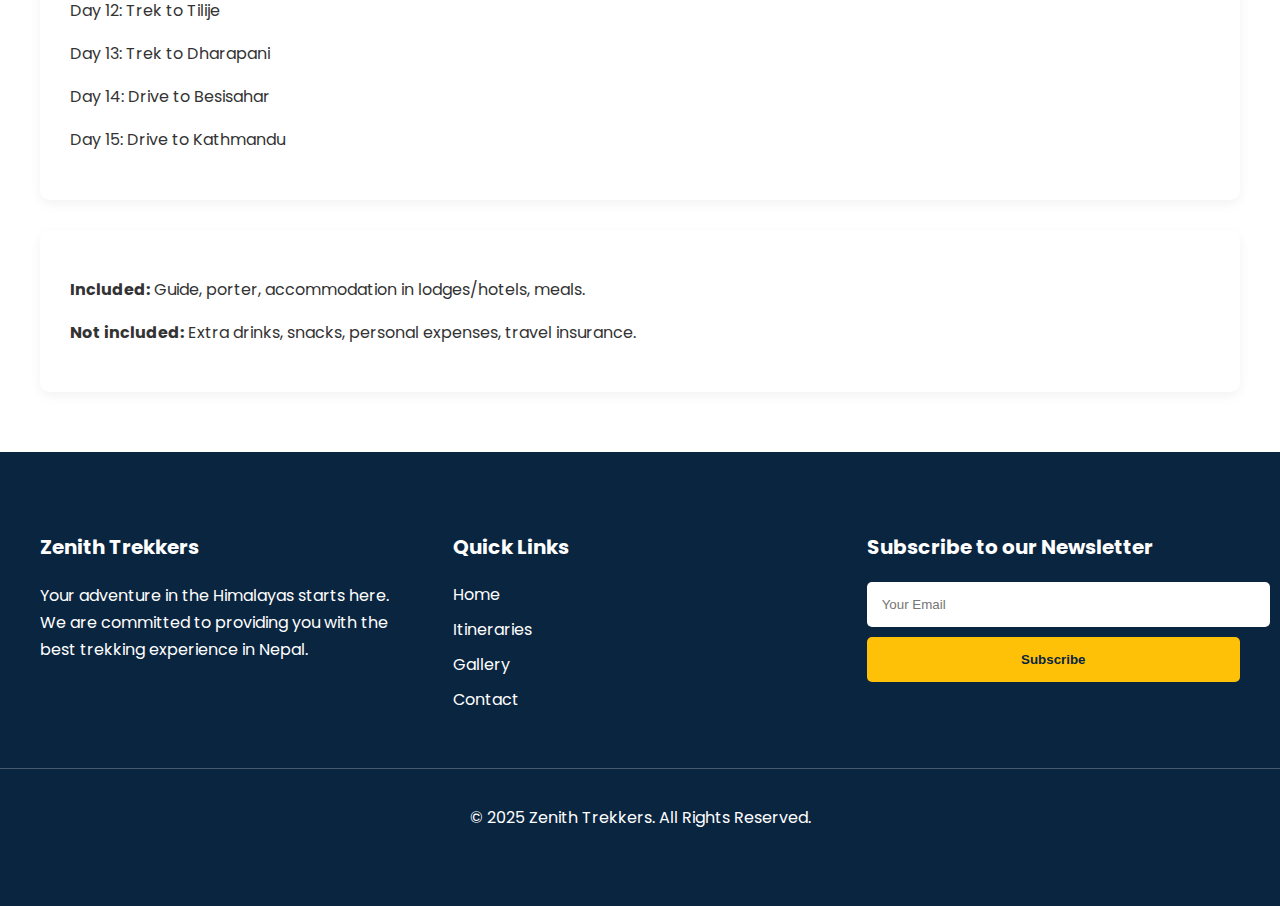
<file: manaslu-circuit.html>
<!DOCTYPE html>
<html lang="en">
<head>
    <meta charset="UTF-8">
    <meta name="viewport" content="width=device-width, initial-scale=1.0">
    <title>Manaslu Circuit Trek - Zenith Trekkers</title>
    <link href="https://fonts.googleapis.com/css2?family=Lato:wght@400;700&family=Poppins:wght@400;500;600;700&display=swap" rel="stylesheet">
    <link rel="stylesheet" href="css/style.css">
    <link rel="stylesheet" href="css/itineraries.css">
    <link rel="stylesheet" href="css/responsive.css">
    <link rel="stylesheet" href="https://cdnjs.cloudflare.com/ajax/libs/font-awesome/6.0.0-beta3/css/all.min.css">
    <link rel="stylesheet" href="https://cdnjs.cloudflare.com/ajax/libs/font-awesome/6.0.0-beta3/css/all.min.css">
    <link rel="icon" href="https://w7.pngwing.com/pngs/33/973/png-transparent-euclidean-mountain-icon-mountain-silhouette-black-mountain-logo-angle-text-triangle.png" type="image/png">
</head>
<body>

    <header>
        <nav>
            <div class="logo">
                <img src="assets/images/logo.png" alt="Zenith Trekkers Logo">
                Zenith Trekkers
            </div>
            <ul class="nav-links">
                <li><a href="index.html">Home</a></li>
                <li><a href="itineraries.html">Itineraries</a></li>
                <li><a href="gallery.html">Gallery</a></li>
                <li><a href="contact.html">Contact</a></li>
            </ul>
            <a href="https://wa.me/9779863328180" class="whatsapp-icon" target="_blank"><i class="fab fa-whatsapp"></i></a>
            <div class="hamburger">
                <i class="fas fa-bars"></i>
            </div>
        </nav>
    </header>

    <main>
        <section class="itinerary-detail">
            <div class="container">
                <a href="itineraries.html" class="back-arrow"><i class="fas fa-arrow-left"></i> Back to Itineraries</a>
                <img src="assets/images/manaslu_circuit_trek_main.jpeg" alt="Manaslu Circuit" class="itinerary-detail-image">
                <h2>Manaslu Circuit Trek (15 Days)</h2>
                <div class="itinerary-content">
                    <div class="itinerary-highlights">
                        <h4>Highlights:</h4>
                        <ul>
                            <li>Circle the world's eighth highest mountain, Manaslu.</li>
                            <li>Cross the challenging Larkya La Pass (5,160m).</li>
                            <li>Experience a blend of Hindu and Tibetan Buddhist cultures.</li>
                            <li>Trek through the remote and restricted Manaslu Conservation Area.</li>
                        </ul>
                    </div>
                    <div class="itinerary-plan">
                        <h4>Day-by-Day Plan:</h4>
                        <p>Day 1: Drive to Soti Khola</p>
                        <p>Day 2: Trek to Machha Khola</p>
                        <p>Day 3: Trek to Jagat</p>
                        <p>Day 4: Trek to Deng</p>
                        <p>Day 5: Trek to Namrung</p>
                        <p>Day 6: Trek to Samagaon</p>
                        <p>Day 7: Acclimatization day in Samagaon, visit Manaslu Base Camp</p>
                        <p>Day 8: Trek to Samdo</p>
                        <p>Day 9: Acclimatization day in Samdo</p>
                        <p>Day 10: Trek to Dharamsala (Larkya Phedi)</p>
                        <p>Day 11: Cross Larkya La Pass, trek to Bimthang</p>
                        <p>Day 12: Trek to Tilije</p>
                        <p>Day 13: Trek to Dharapani</p>
                        <p>Day 14: Drive to Besisahar</p>
                        <p>Day 15: Drive to Kathmandu</p>
                    </div>
                    <div class="itinerary-notes">
                        <p><strong>Included:</strong> Guide, porter, accommodation in lodges/hotels, meals.</p>
                        <p><strong>Not included:</strong> Extra drinks, snacks, personal expenses, travel insurance.</p>
                    </div>
                </div>
            </div>
        </section>
    </main>

    <footer>
        <div class="container footer-container">
            <div class="footer-about">
                <h3>Zenith Trekkers</h3>
                <p>Your adventure in the Himalayas starts here. We are committed to providing you with the best trekking experience in Nepal.</p>
            </div>
            <div class="footer-links">
                <h3>Quick Links</h3>
                <ul>
                    <li><a href="index.html">Home</a></li>
                    <li><a href="itineraries.html">Itineraries</a></li>
                    <li><a href="gallery.html">Gallery</a></li>
                    <li><a href="contact.html">Contact</a></li>
                </ul>
            </div>
            <div class="footer-subscribe">
                <h3>Subscribe to our Newsletter</h3>
                <input type="email" placeholder="Your Email">
                <button>Subscribe</button>
            </div>
        </div>
        <div class="copyright">
            <p>&copy; 2025 Zenith Trekkers. All Rights Reserved.</p>
        </div>
    </footer>

    <script src="js/main.js"></script>
</body>
</html>
</file>
<file: css/style.css>
:root {
    --primary-color: #0A2540;
    --secondary-color: #42A5F5;
    --accent-color: #FFC107;
    --text-color: #333333;
    --bg-color: #FFFFFF;
}

body {
    font-family: 'Poppins', sans-serif;
    margin: 0;
    background-color: var(--bg-color);
    color: var(--text-color);
    scrollbar-gutter: stable;
}

a {
    text-decoration: none;
    color: inherit;
}

.container {
    max-width: 1200px;
    margin: 0 auto;
    padding: 0 20px;
}

header {
    background-color: #fff;
    padding: 20px 0;
    box-shadow: 0 2px 4px rgba(0,0,0,0.1);
    position: sticky;
    top: 0;
    z-index: 1000;
}

nav {
    display: flex;
    justify-content: space-between;
    align-items: center;
    padding: 0 20px;
}

.logo {
    display: flex;
    align-items: center;
    font-size: 24px;
    font-weight: bold;
    color: var(--primary-color);
}

.logo img {
    height: 46px; /* Adjust as needed */
    margin-right: 10px;
}

nav ul {
    list-style: none;
    display: flex;
    gap: 30px;
    margin: 0;
    padding: 0;
}

nav ul li a {
    font-weight: 500;
    transition: color 0.3s ease;
}

nav ul li a:hover {
    color: var(--secondary-color);
}

.whatsapp-icon {
    font-size: 30px;
    color: #25D366;
}

.hero {
    background-image: url('https://images.unsplash.com/photo-1589182373726-e4f658ab50f0');
    background-size: cover;
    background-position: center;
    height: 100vh;
    display: flex;
    align-items: center;
    justify-content: center;
    text-align: center;
    color: #fff;
    position: relative;
}

.hero-overlay {
    position: absolute;
    top: 0;
    left: 0;
    width: 100%;
    height: 100%;
    background-color: rgba(83, 78, 78, 0.6);

}

.hero-content {
    position: relative;
    z-index: 1;
}

.hero-content h1 {
    font-size: 56px;
    margin-bottom: 20px;
    font-weight: 700;
}

.cta-button {
    background-color: var(--accent-color);
    background-color: #36C16A;
    color: var(--primary-color);
    padding: 15px 30px;
    border-radius: 12px;
    font-size: 18px;
    font-weight: normal;
    transition: background-color 0.3s ease;
}

.cta-button:hover {
    background-color: #ffca2c;
}

.about-us, .testimonials {
    padding: 80px 0;
}

h2 {
    text-align: center;
    margin-bottom: 60px;
    font-size: 40px;
    font-weight: 600;
}

.about-us h2 {
    text-align: center;
}

.about-us-content {
    display: flex;
    align-items: center;
    gap: 50px;
    padding: 0 50px;
}

.about-us-text {
    flex: 1;
}

.about-us-text p {
    font-family: 'Lato', sans-serif;
    font-size: 18px; /* Adjusted font size */
    line-height: 1.8;
}

.about-us-image {
    flex: 1;
    max-width: 400px;
}

.about-us-image img {
    width: 100%;
    border-radius: 15px;
}

.testimonials {
    background-color: #f9f9f9;
    overflow: hidden; /* Add this line */
}

.swiper-container {
    width: 100%;
    padding-top: 50px;
    padding-bottom: 50px;
}

.swiper-slide {
    width: 350px;
    height: auto;
}

.swiper-wrapper {
    align-items: stretch; /* Make slides same height */
}

.testimonial-card {
    background-color: rgba(210, 212, 217, 0.8);
    padding: 30px;
    border-radius: 10px;
    box-shadow: 0 10px 30px rgba(0,0,0,0.1);
    backdrop-filter: blur(10px);
    height: 100%;
    display: flex;
    flex-direction: column;
    justify-content: space-between;
}

.testimonial-card .stars {
    color: var(--accent-color);
    margin-bottom: 20px;
}

.testimonial-card p {
    font-style: italic;
    font-size: 16px;
    line-height: 1.7;
}

.testimonial-card h4 {
    margin-top: 30px;
    font-weight: 600;
}

footer {
    background-color: var(--primary-color);
    color: #fff;
    padding: 60px 0;
}

.footer-container {
    display: flex;
    justify-content: space-between;
    flex-wrap: wrap;
    gap: 40px;
}

.footer-about, .footer-links, .footer-subscribe {
    flex: 1;
    min-width: 250px;
}

.footer-about h3, .footer-links h3, .footer-subscribe h3 {
    font-size: 20px;
    margin-bottom: 20px;
}

.footer-about p {
    line-height: 1.7;
}

.footer-links ul {
    list-style: none;
    padding: 0;
}

.footer-links ul li {
    margin-bottom: 10px;
}

.footer-links ul li a:hover {
    color: var(--secondary-color);
}

.footer-subscribe input {
    width: 100%;
    padding: 15px;
    border-radius: 5px;
    border: none;
    margin-bottom: 10px;
}

.footer-subscribe button {
    width: 100%;
    padding: 15px;
    border-radius: 5px;
    border: none;
    background-color: var(--accent-color);
    color: var(--primary-color);
    font-weight: bold;
    cursor: pointer;
}

.copyright {
    text-align: center;
    margin-top: 40px;
    padding-top: 20px;
    border-top: 1px solid #ffffff40;
}

.swiper-pagination {
    display: none;
}
</file>
<file: css/itineraries.css>
/* Itineraries Page Styles */

.itineraries {
    padding: 60px 0;
}

.itinerary-grid {
    display: grid;
    grid-template-columns: repeat(auto-fit, minmax(280px, 1fr));
    gap: 30px;
}

.itinerary-summary-card {
    background-color: #fff;
    border-radius: 10px;
    box-shadow: 0 4px 12px rgba(0,0,0,0.08);
    overflow: hidden;
    text-align: center;
    transition: transform 0.3s ease;
}

.itinerary-summary-card:hover {
    transform: translateY(-5px);
}

.itinerary-summary-card img {
    width: 100%;
    height: 200px;
    object-fit: cover;
}

.itinerary-summary-card h3 {
    font-size: 20px;
    margin: 15px 0 5px;
    color: var(--primary-color);
}

.itinerary-summary-card p {
    font-size: 16px;
    color: #666;
    margin-bottom: 15px;
}

/* Itinerary Detail Page Styles */
.itinerary-detail {
    padding: 60px 0;
}

.itinerary-detail h2 {
    margin-bottom: 30px;
}

.itinerary-detail .itinerary-content {
    display: flex;
    flex-direction: column;
    gap: 30px;
}

.itinerary-detail .itinerary-highlights, 
.itinerary-detail .itinerary-plan, 
.itinerary-detail .itinerary-notes {
    background-color: #fff;
    padding: 30px;
    border-radius: 10px;
    box-shadow: 0 4px 12px rgba(0,0,0,0.05);
}

.itinerary-detail h4 {
    color: var(--primary-color);
    margin-bottom: 15px;
}

.itinerary-detail ul {
    list-style: disc;
    margin-left: 20px;
}

.itinerary-detail p {
    line-height: 1.7;
}

.back-arrow {
    display: inline-block;
    margin-bottom: 30px;
    color: var(--primary-color);
    font-weight: bold;
}

.back-arrow i {
    margin-right: 10px;
}

.itinerary-detail-image {
    width: 100%;
    height: 400px;
    object-fit: cover;
    border-radius: 10px;
    margin-bottom: 30px;
}
</file>
<file: css/responsive.css>
@media (max-width: 992px) {
    .about-us-content {
        flex-direction: column;
    }

    .footer-container {
        flex-direction: column;
        text-align: center;
    }
}

@media (max-width: 768px) {
    nav ul.nav-links {
        display: flex; 
        flex-direction: column;
        justify-content: center;
        width: 70%;
        height: 100vh;
        position: fixed;
        top: 0;
        right: -100%;
        background-color: #2c3e50;
        text-align: center;
        transition: right 0.3s ease;
        z-index: 1000;
    }

    nav ul.nav-links li {
        padding: 10px 0;
    }

    nav ul.nav-links a {
        font-size: 20px;
        color: white;
    }

    nav ul.nav-links.active {
        right: 0;
    }

    .hamburger {
        display: block;
        cursor: pointer;
        z-index: 1001;
    }

    .fa-times {
        color: white;
        font-weight: 900;
    }

    .hero-content h1 {
        font-size: 40px;
    }

    .about-us-content {
        padding: 0 20px;
    }

    .swiper-container {
        width: 100%;
    }

    .swiper-slide {
        width: 100%;
    }
}

@media (min-width: 769px) {
    .hamburger {
        display: none;
    }

    nav ul.nav-links {
        display: flex !important; /* Always visible on desktop */
    }
}
</file>
<file: css/contact.css>
/* Contact Page Styles */

.contact {
    text-align: center;
}
</file>
